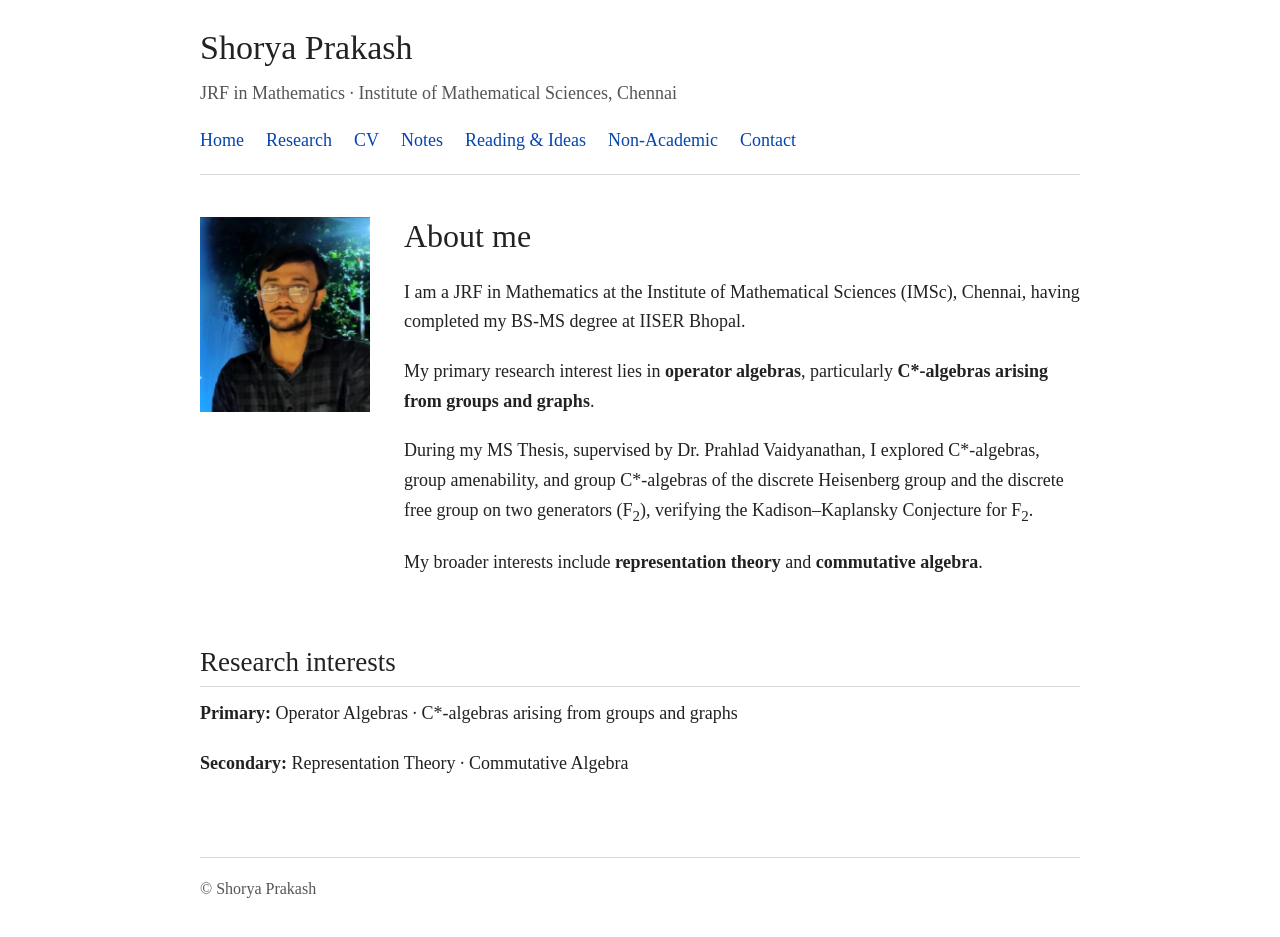
<file: index.html>
<!doctype html>
<html lang="en">
<head>
<meta charset="utf-8">
<meta name="viewport" content="width=device-width,initial-scale=1">
<title>Home — Shorya Prakash</title>
<link rel="stylesheet" href="style.css">
</head>

<body>
<div class="site">

<header>
<p class="site-title">Shorya Prakash</p>
<p class="tagline">JRF in Mathematics · Institute of Mathematical Sciences, Chennai</p>

<nav>
<a href="index.html">Home</a>
<a href="research.html">Research</a>
<a href="cv.html">CV</a>
<a href="notes.html">Notes</a>
<a href="reading.html">Reading &amp; Ideas</a>
<a href="fun.html">Non-Academic</a>
<a href="contact.html">Contact</a>
</nav>
</header>

<main>

<section class="intro">

<img class="profile" src="profile.jpg" alt="Shorya Prakash">

<div>

<h1>About me</h1>

<p>
I am a JRF in Mathematics at the Institute of Mathematical Sciences (IMSc),
Chennai, having completed my BS-MS degree at IISER Bhopal.
</p>

<p>
My primary research interest lies in <strong>operator algebras</strong>,
particularly <strong>C*-algebras arising from groups and graphs</strong>.
</p>

<p>
During my MS Thesis, supervised by Dr. Prahlad Vaidyanathan, I explored
C*-algebras, group amenability, and group C*-algebras of the discrete
Heisenberg group and the discrete free group on two generators (F<sub>2</sub>),
verifying the Kadison–Kaplansky Conjecture for F<sub>2</sub>.
</p>

<p>
My broader interests include <strong>representation theory</strong>
and <strong>commutative algebra</strong>.
</p>

</div>
</section>

<h2>Research interests</h2>

<p>
<strong>Primary:</strong> Operator Algebras · C*-algebras arising from groups and graphs
</p>

<p>
<strong>Secondary:</strong> Representation Theory · Commutative Algebra
</p>

</main>

<footer>
© Shorya Prakash
</footer>

</div>
</body>
</html>
</file>
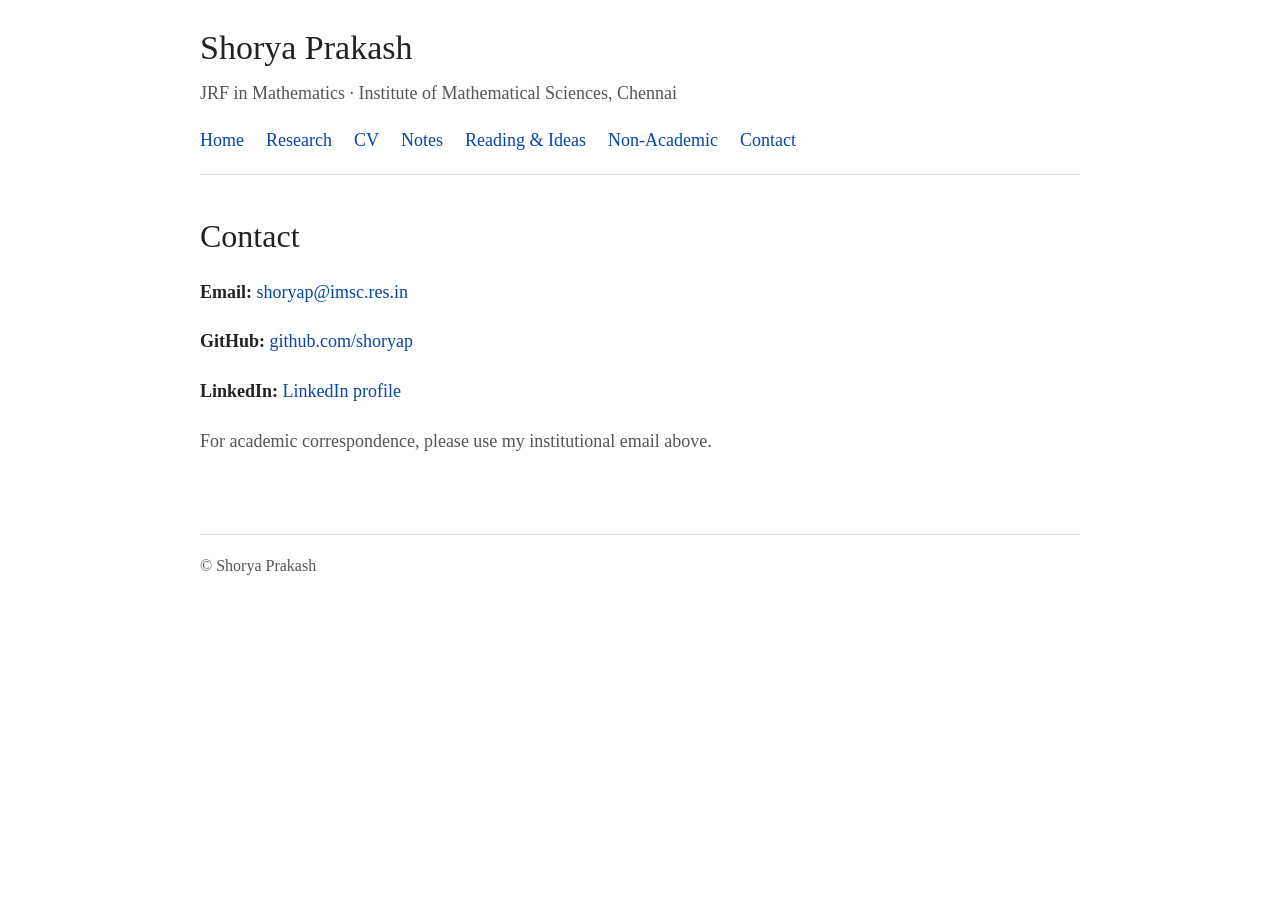
<file: contact.html>
<!doctype html><html lang="en"><head><meta charset="utf-8"><meta name="viewport" content="width=device-width,initial-scale=1"><title>Contact — Shorya Prakash</title><link rel="stylesheet" href="style.css"></head><body><div class="site"><header><p class="site-title">Shorya Prakash</p><p class="tagline">JRF in Mathematics · Institute of Mathematical Sciences, Chennai</p><nav><a href="index.html">Home</a><a href="research.html">Research</a><a href="cv.html">CV</a><a href="notes.html">Notes</a><a href="reading.html">Reading &amp; Ideas</a><a href="fun.html">Non-Academic</a><a href="contact.html">Contact</a></nav></header><main><div class="page-intro"><h1>Contact</h1><p><strong>Email:</strong> <a href="mailto:shoryap@imsc.res.in">shoryap@imsc.res.in</a></p><p><strong>GitHub:</strong> <a href="https://github.com/shoryap" target="_blank" rel="noopener">github.com/shoryap</a></p><p><strong>LinkedIn:</strong> <a href="https://www.linkedin.com/in/shorya-prakash-1531112b0/" target="_blank" rel="noopener">LinkedIn profile</a></p><p class="meta">For academic correspondence, please use my institutional email above.</p></div></main><footer>© Shorya Prakash</footer></div></body></html>
</file>
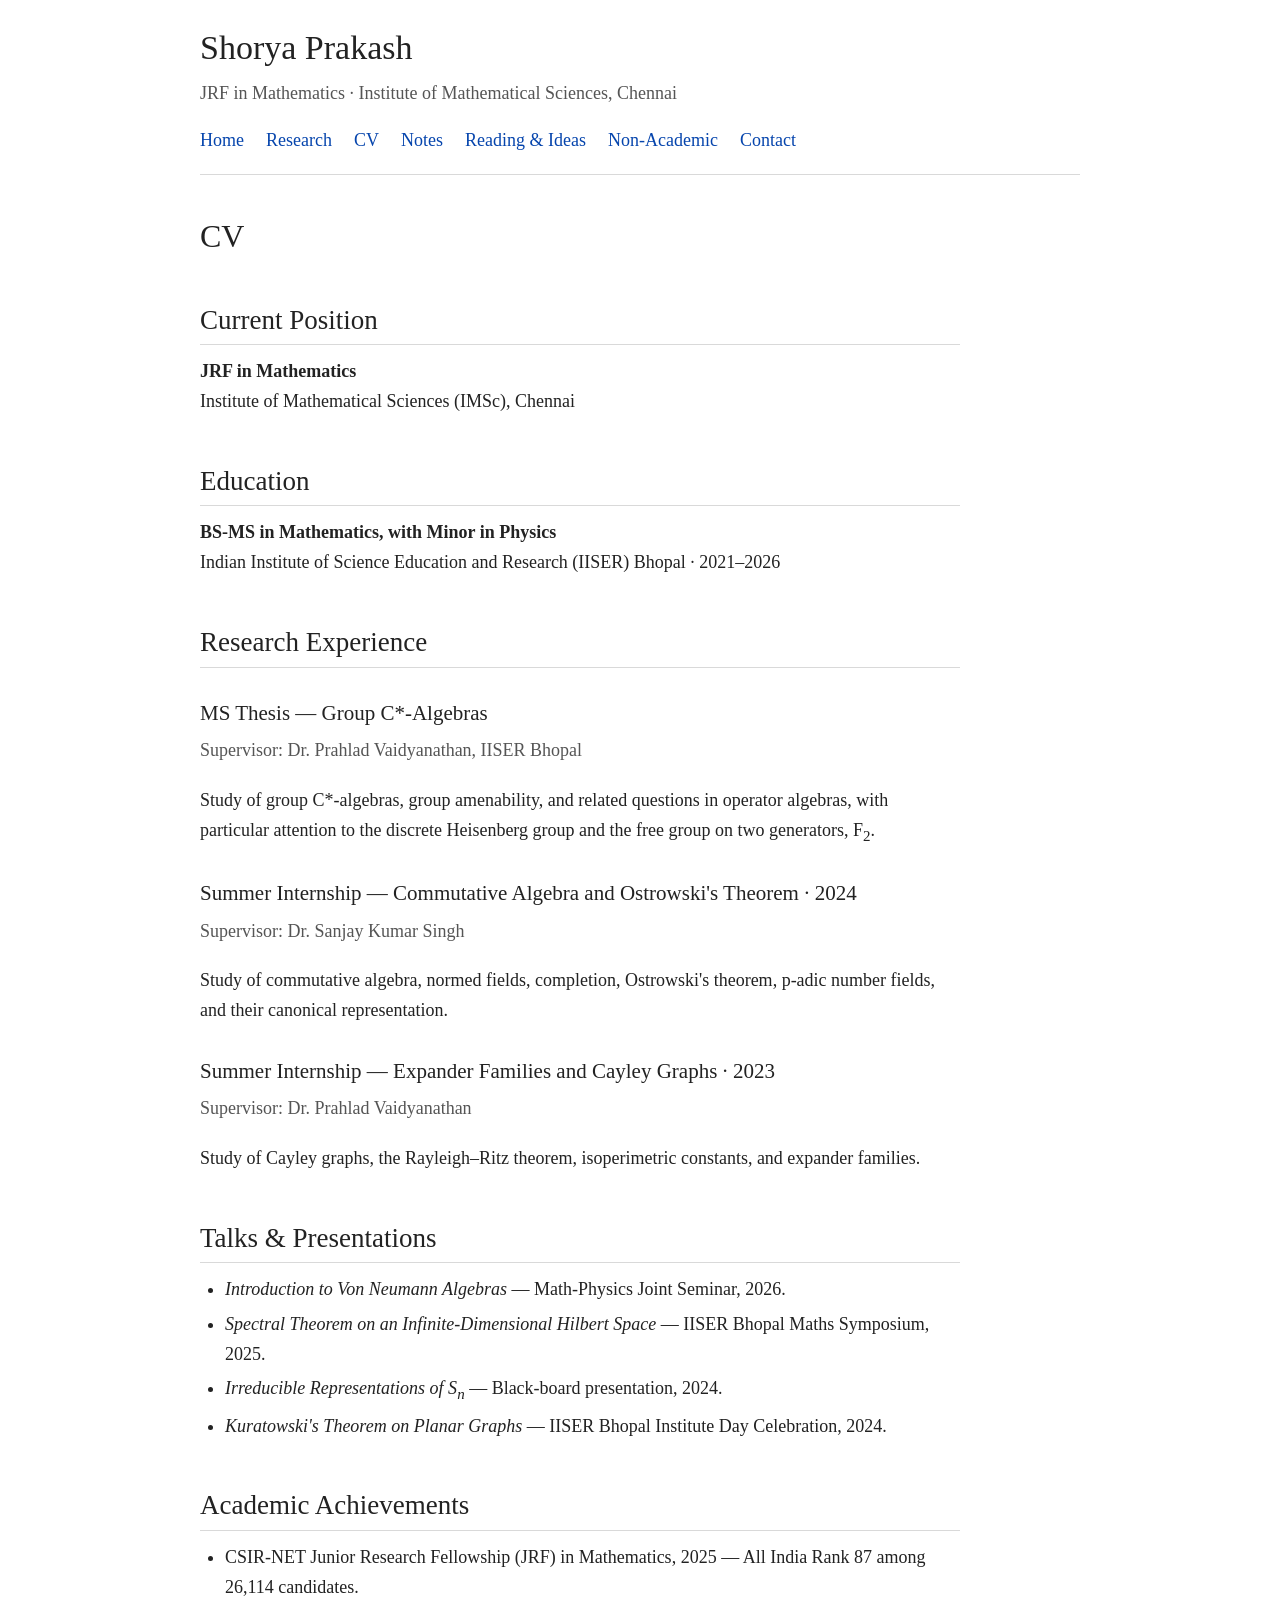
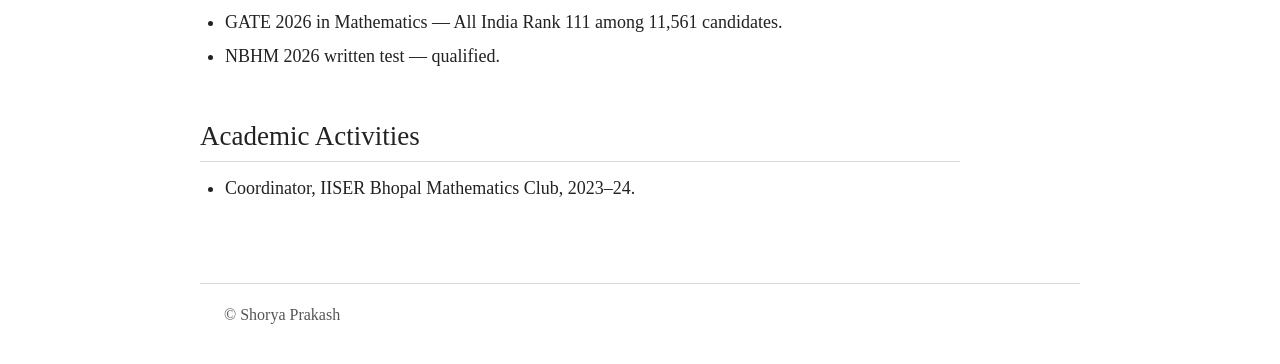
<file: cv.html>
<!doctype html>
<html lang="en">
<head>
    <meta charset="utf-8">
    <meta name="viewport" content="width=device-width,initial-scale=1">
    <title>CV — Shorya Prakash</title>
    <link rel="stylesheet" href="style.css">
</head>
<body>
<div class="site">
<header>
    <p class="site-title">Shorya Prakash</p>
    <p class="tagline">JRF in Mathematics · Institute of Mathematical Sciences, Chennai</p>
    <nav>
        <a href="index.html">Home</a>
        <a href="research.html">Research</a>
        <a href="cv.html">CV</a>
        <a href="notes.html">Notes</a>
        <a href="reading.html">Reading &amp; Ideas</a>
        <a href="fun.html">Non-Academic</a>
        <a href="contact.html">Contact</a>
    </nav>
</header>

<main>
<div class="page-intro">
<h1>CV</h1>

<h2>Current Position</h2>
<p>
    <strong>JRF in Mathematics</strong><br>
    Institute of Mathematical Sciences (IMSc), Chennai
</p>

<h2>Education</h2>
<p>
    <strong>BS-MS in Mathematics, with Minor in Physics</strong><br>
    Indian Institute of Science Education and Research (IISER) Bhopal · 2021–2026
</p>

<h2>Research Experience</h2>

<h3>MS Thesis — Group C*-Algebras</h3>
<p>
    <span class="meta">Supervisor: Dr. Prahlad Vaidyanathan, IISER Bhopal</span>
</p>
<p>
    Study of group C*-algebras, group amenability, and related questions in
    operator algebras, with particular attention to the discrete Heisenberg
    group and the free group on two generators, F<sub>2</sub>.
</p>

<h3>Summer Internship — Commutative Algebra and Ostrowski's Theorem · 2024</h3>
<p>
    <span class="meta">Supervisor: Dr. Sanjay Kumar Singh</span>
</p>
<p>
    Study of commutative algebra, normed fields, completion, Ostrowski's
    theorem, p-adic number fields, and their canonical representation.
</p>

<h3>Summer Internship — Expander Families and Cayley Graphs · 2023</h3>
<p>
    <span class="meta">Supervisor: Dr. Prahlad Vaidyanathan</span>
</p>
<p>
    Study of Cayley graphs, the Rayleigh–Ritz theorem, isoperimetric constants,
    and expander families.
</p>

<h2>Talks &amp; Presentations</h2>
<ul>
    <li><em>Introduction to Von Neumann Algebras</em> — Math-Physics Joint Seminar, 2026.</li>
    <li><em>Spectral Theorem on an Infinite-Dimensional Hilbert Space</em> — IISER Bhopal Maths Symposium, 2025.</li>
    <li><em>Irreducible Representations of S<sub>n</sub></em> — Black-board presentation, 2024.</li>
    <li><em>Kuratowski's Theorem on Planar Graphs</em> — IISER Bhopal Institute Day Celebration, 2024.</li>
</ul>

<h2>Academic Achievements</h2>
<ul>
    <li>CSIR-NET Junior Research Fellowship (JRF) in Mathematics, 2025 — All India Rank 87 among 26,114 candidates.</li>
    <li>GATE 2026 in Mathematics — All India Rank 111 among 11,561 candidates.</li>
    <li>NBHM 2026 written test — qualified.</li>
</ul>

<h2>Academic Activities</h2>
<ul>
    <li>Coordinator, IISER Bhopal Mathematics Club, 2023–24.</li>
</ul>

</div>
</main>

<footer>
    <div class="site">© Shorya Prakash</div>
</footer>
</div>
</body>
</html>
</file>
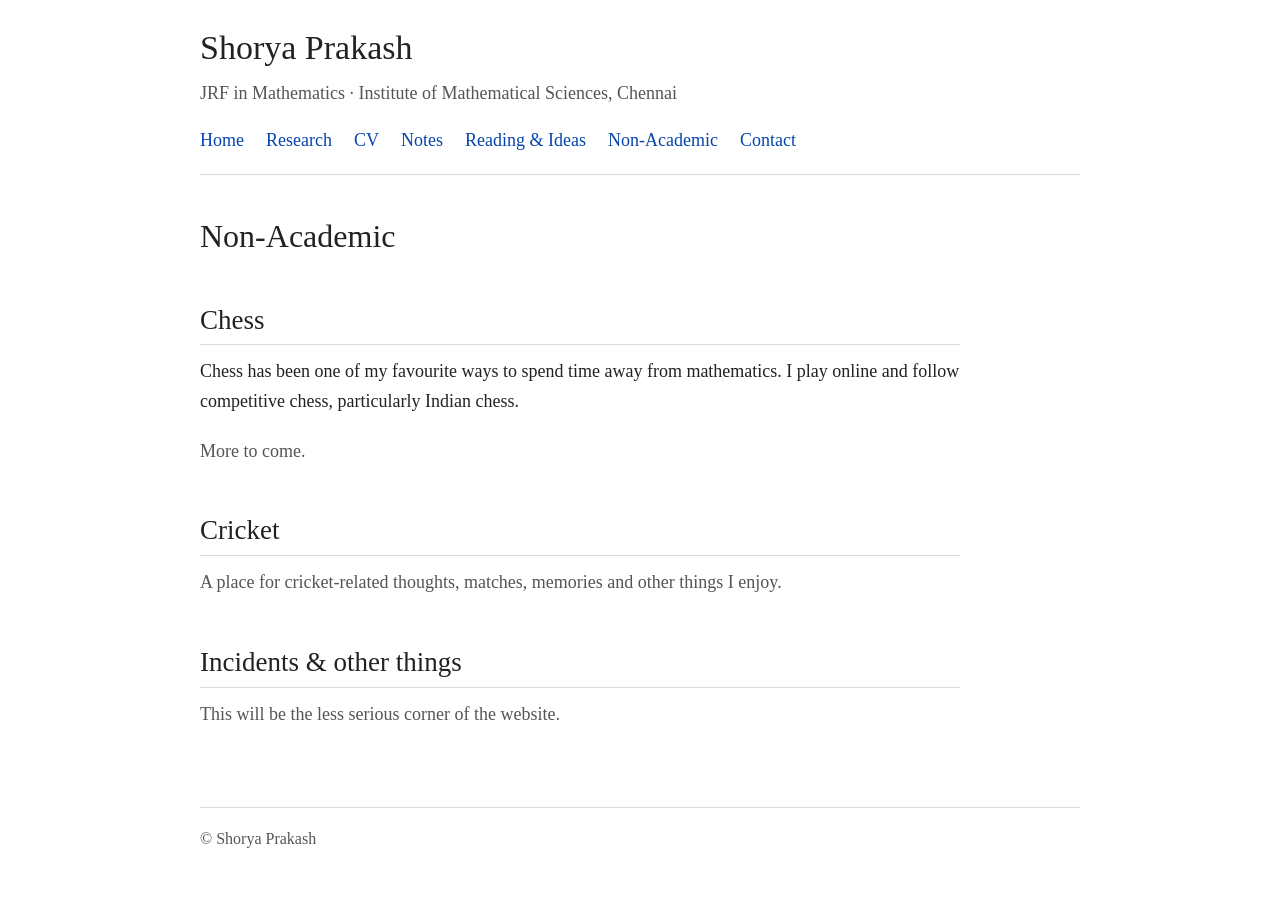
<file: fun.html>
<!doctype html><html lang="en"><head><meta charset="utf-8"><meta name="viewport" content="width=device-width,initial-scale=1"><title>Non-Academic — Shorya Prakash</title><link rel="stylesheet" href="style.css"></head><body><div class="site"><header><p class="site-title">Shorya Prakash</p><p class="tagline">JRF in Mathematics · Institute of Mathematical Sciences, Chennai</p><nav><a href="index.html">Home</a><a href="research.html">Research</a><a href="cv.html">CV</a><a href="notes.html">Notes</a><a href="reading.html">Reading &amp; Ideas</a><a href="fun.html">Non-Academic</a><a href="contact.html">Contact</a></nav></header><main><div class="page-intro"><h1>Non-Academic</h1><h2>Chess</h2><p>Chess has been one of my favourite ways to spend time away from mathematics. I play online and follow competitive chess, particularly Indian chess.</p><p class="meta">More to come.</p><h2>Cricket</h2><p class="meta">A place for cricket-related thoughts, matches, memories and other things I enjoy.</p><h2>Incidents &amp; other things</h2><p class="meta">This will be the less serious corner of the website.</p></div></main><footer>© Shorya Prakash</footer></div></body></html>
</file>
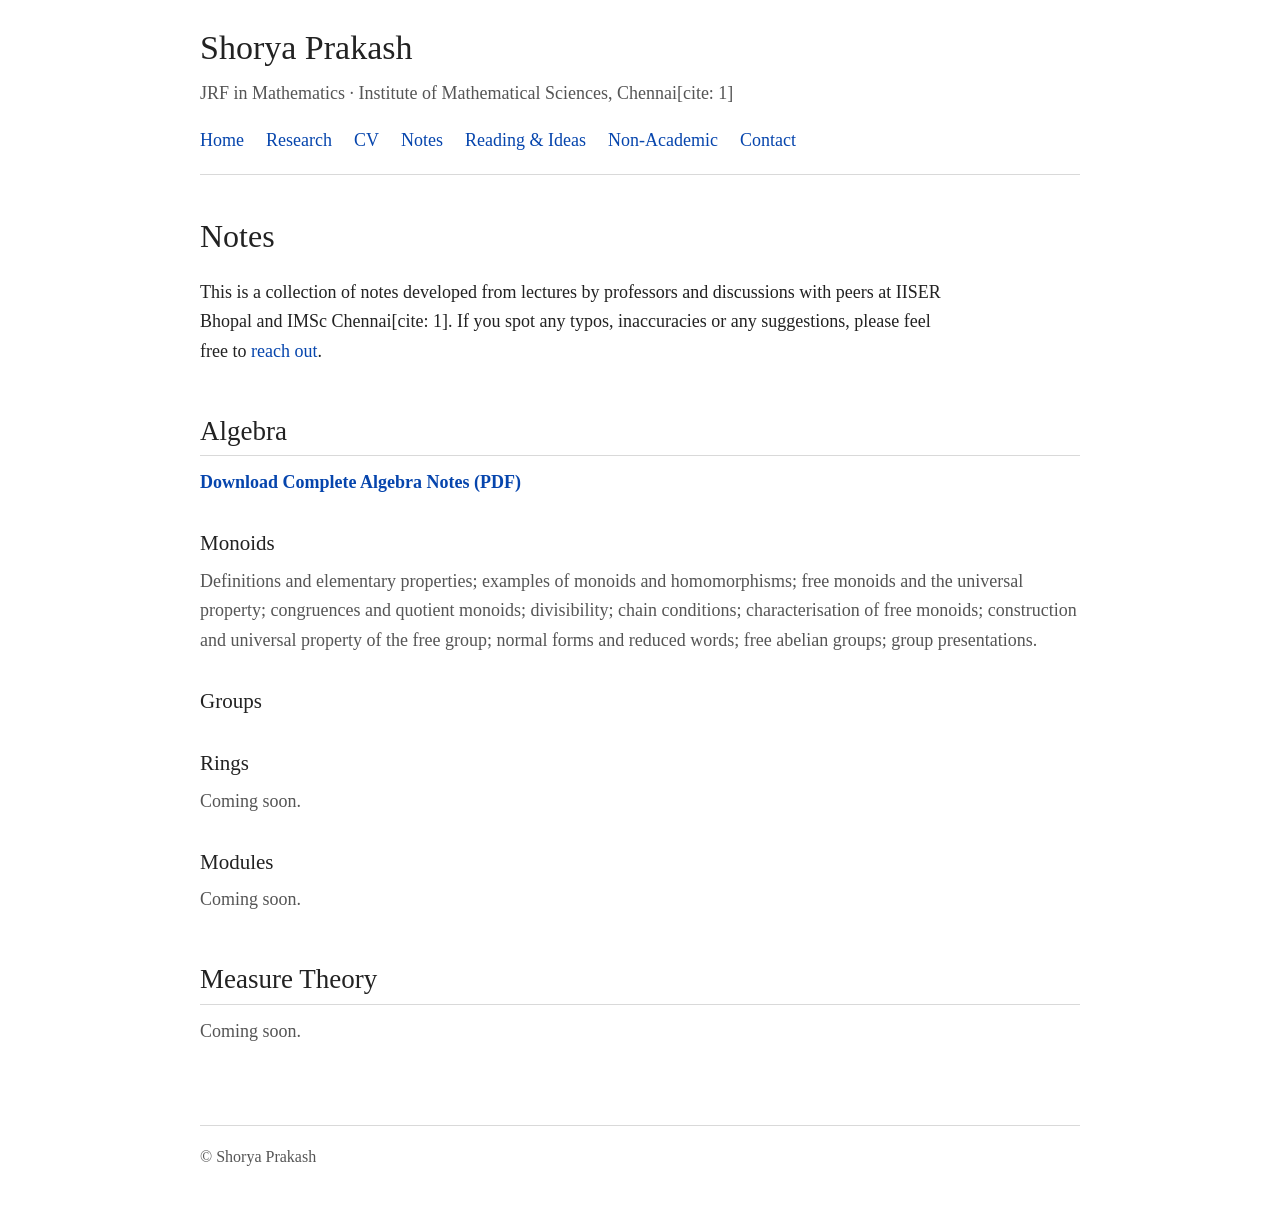
<file: notes.html>
<!doctype html>
<html lang="en">
<head>
  <meta charset="utf-8">
  <meta name="viewport" content="width=device-width,initial-scale=1">
  <title>Notes — Shorya Prakash</title>
  <link rel="stylesheet" href="style.css">
</head>
<body>
  <div class="site">
    <header>
      <p class="site-title">Shorya Prakash</p>
      <p class="tagline">JRF in Mathematics · Institute of Mathematical Sciences, Chennai[cite: 1]</p>
      <nav>
        <a href="index.html">Home</a>
        <a href="research.html">Research</a>
        <a href="cv.html">CV</a>
        <a href="notes.html">Notes</a>
        <a href="reading.html">Reading &amp; Ideas</a>
        <a href="fun.html">Non-Academic</a>
        <a href="contact.html">Contact</a>
      </nav>
    </header>

    <main>
      <div class="page-intro">
        <h1>Notes</h1>
        <p>
          This is a collection of notes developed from lectures by professors and discussions with peers at IISER Bhopal and IMSc Chennai[cite: 1]. If you spot any typos, inaccuracies or any suggestions, please feel free to <a href="contact.html">reach out</a>.
        </p>
      </div>

      <!-- Main Subject: Algebra -->
      <section class="subject-section">
        <h2 class="subject-title">Algebra</h2>

        <!-- Main PDF Link right after Algebra heading -->
        <p>
          <a href="algebra.pdf"><strong>Download Complete Algebra Notes (PDF)</strong></a>
        </p>

        <!-- Topics Covered Section -->
        <div class="topic-group">
          <h3>Monoids</h3>
          <p class="meta">
            Definitions and elementary properties; examples of monoids and homomorphisms; free monoids and the universal property; congruences and quotient monoids; divisibility; chain conditions; characterisation of free monoids; construction and universal property of the free group; normal forms and reduced words; free abelian groups; group presentations.
          </p>
        </div>

        <div class="topic-group">
          <h3>Groups</h3>
          <p class="meta">
            
          </p>
        </div>

        <div class="topic-group">
          <h3>Rings</h3>
          <p class="meta">Coming soon.</p>
        </div>

        <div class="topic-group">
          <h3>Modules</h3>
          <p class="meta">Coming soon.</p>
        </div>
      </section>

      <!-- Main Subject: Measure Theory -->
      <section class="subject-section">
        <h2 class="subject-title">Measure Theory</h2>
        <p class="meta">Coming soon.</p>
      </section>
    </main>

    <footer>© Shorya Prakash</footer>
  </div>
</body>
</html>
</file>
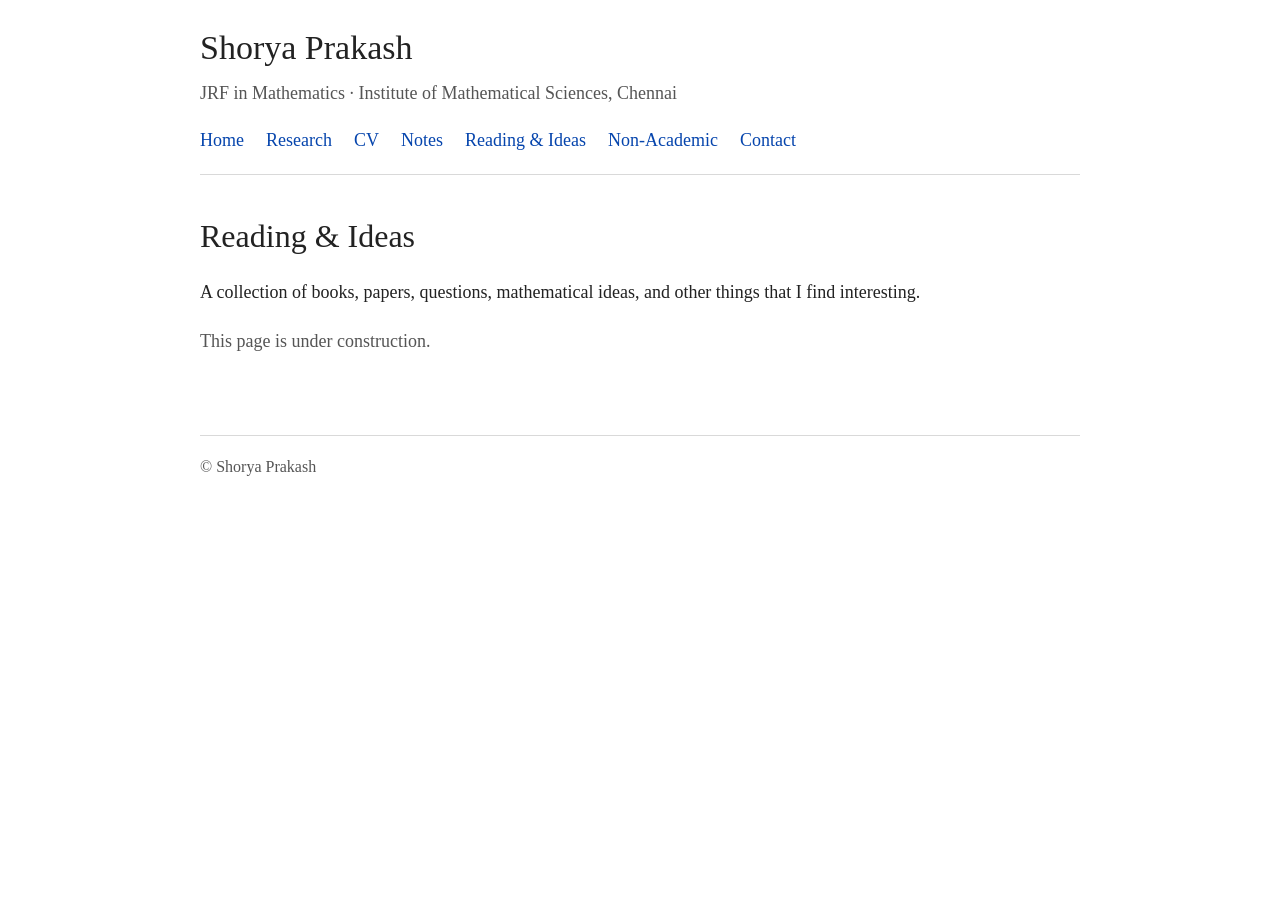
<file: reading.html>
<!doctype html><html lang="en"><head><meta charset="utf-8"><meta name="viewport" content="width=device-width,initial-scale=1"><title>Reading & Ideas — Shorya Prakash</title><link rel="stylesheet" href="style.css"></head><body><div class="site"><header><p class="site-title">Shorya Prakash</p><p class="tagline">JRF in Mathematics · Institute of Mathematical Sciences, Chennai</p><nav><a href="index.html">Home</a><a href="research.html">Research</a><a href="cv.html">CV</a><a href="notes.html">Notes</a><a href="reading.html">Reading &amp; Ideas</a><a href="fun.html">Non-Academic</a><a href="contact.html">Contact</a></nav></header><main><div class="page-intro"><h1>Reading &amp; Ideas</h1><p>A collection of books, papers, questions, mathematical ideas, and other things that I find interesting.</p><p class="meta">This page is under construction.</p></div></main><footer>© Shorya Prakash</footer></div></body></html>
</file>
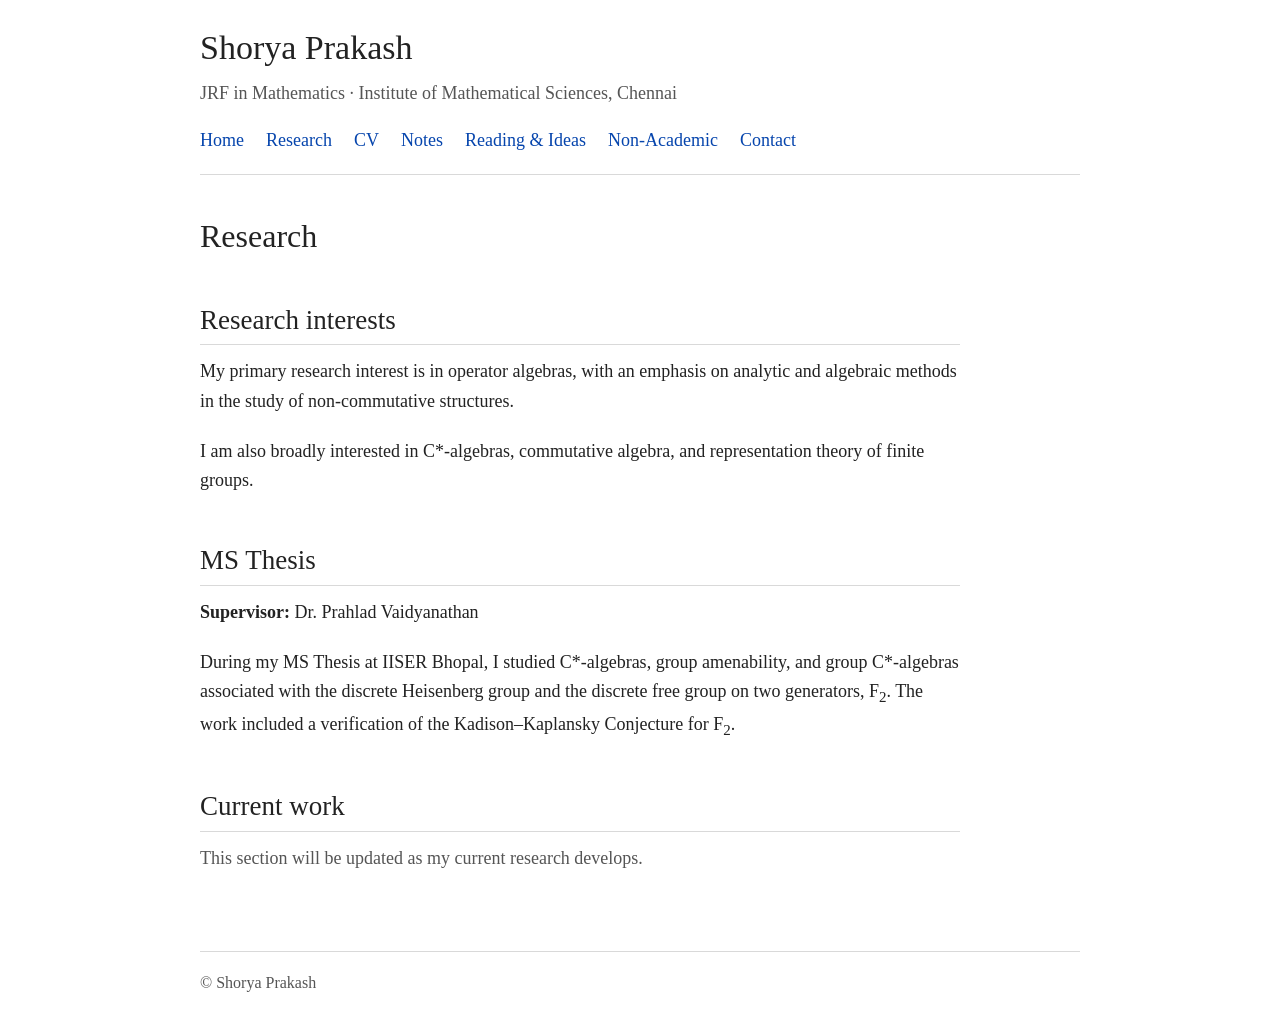
<file: research.html>
<!doctype html><html lang="en"><head><meta charset="utf-8"><meta name="viewport" content="width=device-width,initial-scale=1"><title>Research — Shorya Prakash</title><link rel="stylesheet" href="style.css"></head><body><div class="site"><header><p class="site-title">Shorya Prakash</p><p class="tagline">JRF in Mathematics · Institute of Mathematical Sciences, Chennai</p><nav><a href="index.html">Home</a><a href="research.html">Research</a><a href="cv.html">CV</a><a href="notes.html">Notes</a><a href="reading.html">Reading &amp; Ideas</a><a href="fun.html">Non-Academic</a><a href="contact.html">Contact</a></nav></header><main><div class="page-intro"><h1>Research</h1><h2>Research interests</h2><p>My primary research interest is in operator algebras, with an emphasis on analytic and algebraic methods in the study of non-commutative structures.</p><p>I am also broadly interested in C*-algebras, commutative algebra, and representation theory of finite groups.</p><h2>MS Thesis</h2><p><strong>Supervisor:</strong> Dr. Prahlad Vaidyanathan</p><p>During my MS Thesis at IISER Bhopal, I studied C*-algebras, group amenability, and group C*-algebras associated with the discrete Heisenberg group and the discrete free group on two generators, F<sub>2</sub>. The work included a verification of the Kadison–Kaplansky Conjecture for F<sub>2</sub>.</p><h2>Current work</h2><p class="meta">This section will be updated as my current research develops.</p></div></main><footer>© Shorya Prakash</footer></div></body></html>
</file>
<file: style.css>
*{box-sizing:border-box}body{margin:0;background:#fff;color:#222;font-family:Georgia,"Times New Roman",serif;font-size:18px;line-height:1.65}.site{width:min(880px,calc(100% - 48px));margin:auto}header{padding:28px 0 18px;border-bottom:1px solid #d9d9d9}.site-title{margin:0;font-size:34px;font-weight:400;line-height:1.2}.tagline{margin:10px 0 18px;color:#555;font-size:18px}nav{display:flex;flex-wrap:wrap;gap:0 22px}a{color:#0645ad;text-decoration:none}a:hover{text-decoration:underline}main{padding:42px 0 58px}.intro{display:grid;grid-template-columns:170px 1fr;gap:34px;align-items:start}.profile{width:170px;height:195px;object-fit:cover;display:block}h1{margin:0 0 22px;font-size:32px;font-weight:400;line-height:1.2}h2{margin:48px 0 12px;padding-bottom:7px;border-bottom:1px solid #d9d9d9;font-size:27px;font-weight:400;line-height:1.25}h3{margin:28px 0 6px;font-size:21px;font-weight:400}p{margin:0 0 20px}ul{margin:8px 0 22px;padding-left:25px}li{margin:5px 0}.meta{color:#555}.page-intro{max-width:760px}footer{border-top:1px solid #d9d9d9;padding:18px 0 35px;color:#555;font-size:16px}@media(max-width:680px){body{font-size:17px}.site{width:calc(100% - 30px)}.site-title{font-size:30px}nav{gap:4px 16px}main{padding-top:30px}.intro{grid-template-columns:1fr;gap:24px}.profile{width:150px;height:170px}h1{font-size:29px}h2{font-size:25px;margin-top:38px}}
</file>
